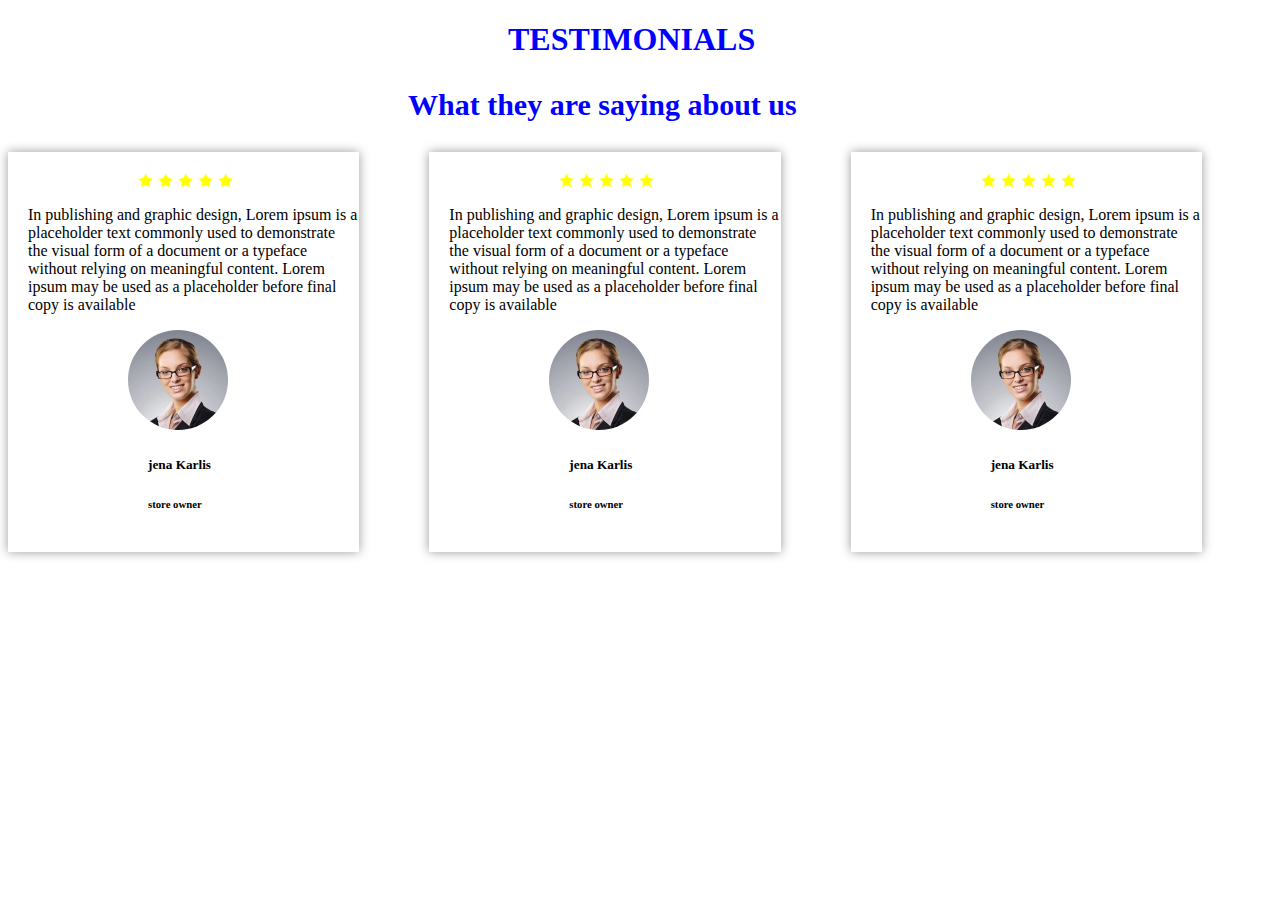
<file: index.html>
<!DOCTYPE html>
<html lang="en">
<head>
    <meta charset="UTF-8">
    <meta http-equiv="X-UA-Compatible" content="IE=edge">
    <meta name="viewport" content="width=device-width, initial-scale=1.0">
    <title>Document</title>
    <link rel="stylesheet" href="css/main.css">
    <link rel="stylesheet" href="css/icofont.min.css">
</head>
<body>
<section class="testimonials">
<section class="container">

<div class="testi">
<h1 class="test">TESTIMONIALS</h1>
<h3 class="what">What they are saying about us</h3>

<div class="post">
<div class="part1">
<div class="ico">
<i class="icofont-star"></i>
<i class="icofont-star"></i>
<i class="icofont-star"></i>
<i class="icofont-star"></i>
<i class="icofont-star"></i>

</div>
<p class="let">In publishing and graphic design, Lorem ipsum is a placeholder text commonly used to demonstrate <br>the visual form of a document or a typeface without relying on meaningful content. Lorem ipsum may be used as a placeholder before final copy is available</p>
<div class="image">
<img src="css/testimonials-3.jpg" class="jk" alt="female" height="100px" width="100px"></div>
<h5 class="top">jena Karlis</h5>
<h6 class="top1">store owner</h6>



</div>

<div class="part1">
<div class="ico">
<i class="icofont-star"></i>
<i class="icofont-star"></i>
<i class="icofont-star"></i>
<i class="icofont-star"></i>
<i class="icofont-star"></i>

</div>
<p class="let">In publishing and graphic design, Lorem ipsum is a placeholder text commonly used to demonstrate <br>the visual form of a document or a typeface without relying on meaningful content. Lorem ipsum may be used as a placeholder before final copy is available</p>
<div class="img">
<img src="css/testimonials-3.jpg"class="jk" alt="female" height="100px" width="100px"></div>
<h5 class="top">jena Karlis</h5>
<h6 class="top1">store owner</h6>



</div>
<div class="part1">
<div class="ico">
<i class="icofont-star"></i>
<i class="icofont-star"></i>
<i class="icofont-star"></i>
<i class="icofont-star"></i>
<i class="icofont-star"></i>

</div>
<p class="let">In publishing and graphic design, Lorem ipsum is a placeholder text commonly used to demonstrate <br>the visual form of a document or a typeface without relying on meaningful content. Lorem ipsum may be used as a placeholder before final copy is available</p>
<div class="img">
<img src="css/testimonials-3.jpg" class="jk" alt="female"height="100px" width="100px"></div>

<h5 class="top">jena Karlis</h5>
<h6 class="top1">store owner</h6>



</div>
<div class="but">

</div>
</div>

</div>











</section>






</section>
  
</body>
</html>
</file>
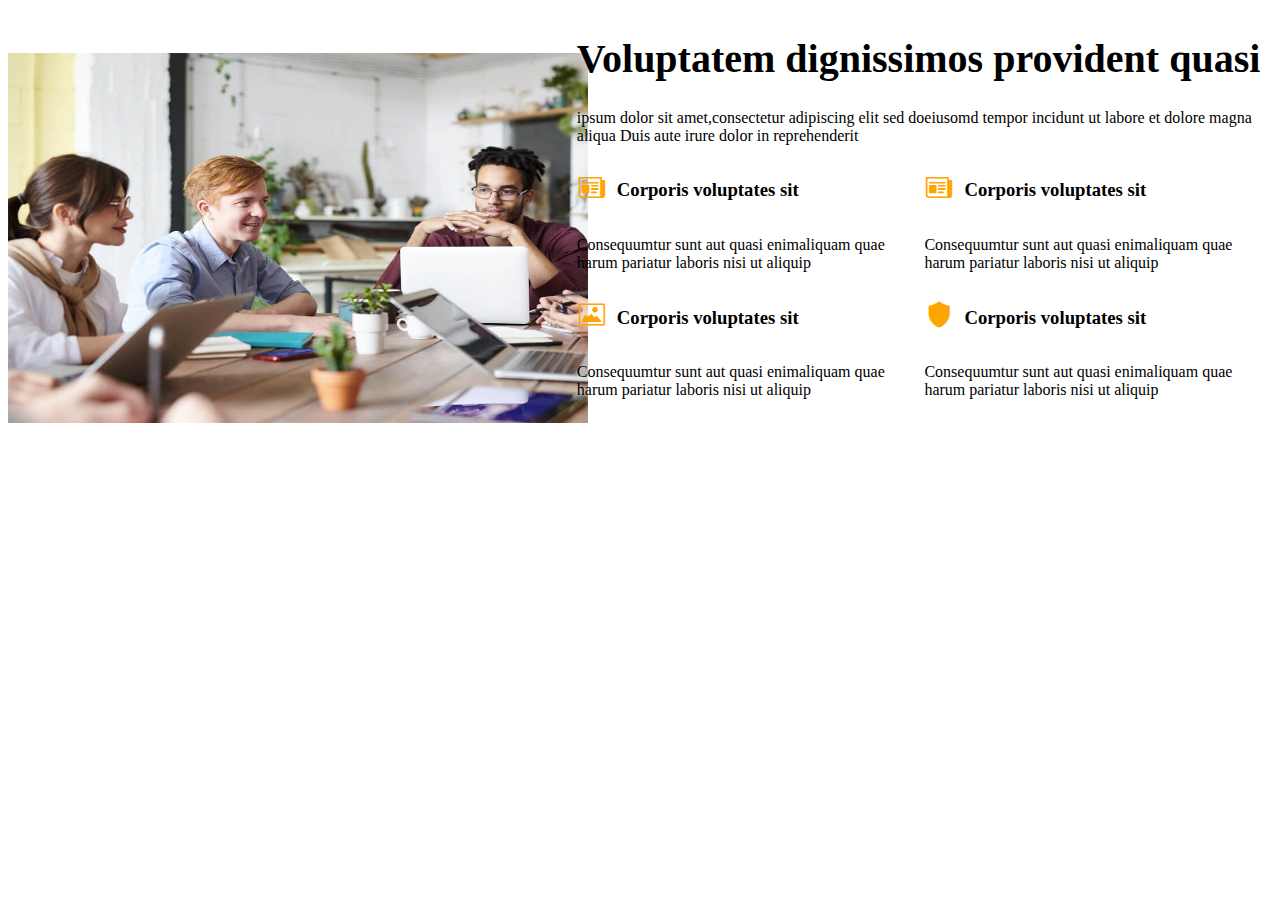
<file: task.html>
<!DOCTYPE html>
<html lang="en">
<head>
    <meta charset="UTF-8">
    <meta http-equiv="X-UA-Compatible" content="IE=edge">
    <meta name="viewport" content="width=device-width, initial-scale=1.0">
    <title>Document</title>
    <link rel="stylesheet" href="css1/main1.css">
	<link rel="stylesheet" href="css1/icofont.min.css">
</head>
<body>
    <section class="features">
	
	<section class="container">
	
	<div class="img-let">
	
	<div class="imag">
	<img src="css1/about.jpg" alt="group" height="370px" width="580px">
	
	</div>
	
	<div class="leter">
	
	<h1 style="font-size:40px">Voluptatem dignissimos provident quasi</h1>
	<p> ipsum dolor sit amet,consectetur adipiscing elit sed doeiusomd tempor incidunt ut labore et dolore magna aliqua Duis aute irure dolor in reprehenderit</p>
	
	<div class="para">
	<div class="parae">
	<div class="part1">
	<div class="ico-he">
	<div class="font">
	<i class="icofont-newspaper"></i></div>
	
	<div class="head">
	<h3>Corporis voluptates sit</h3></div>
	</div>
	<p>Consequumtur sunt aut quasi enimaliquam quae harum pariatur laboris nisi ut aliquip</p>
	</div>
	
	
	<div class="part2">
	<div class="ico-he">
	<div class="font">
	<i class="icofont-newspaper"></i></div>
	<div class="head">
	<h3>Corporis voluptates sit</h3></div>
	
	</div>
	<p>Consequumtur sunt aut quasi enimaliquam quae harum pariatur laboris nisi ut aliquip</p>
	</div>
	</div>
	
	
	<div class="par">
	<div class="part3">
	
	<div class="ico-he">
	
	<div class="font">
	<i class="icofont-image"></i></div>
	<div class="head">
	<h3>Corporis voluptates sit</h3>
	</div>
	</div>
	<p>Consequumtur sunt aut quasi enimaliquam quae harum pariatur laboris nisi ut aliquip</p>
	</div>
	
	
	<div class="part4">
	<div class="ico-he">
	<div class="font">
	<i class="icofont-shield"></i></div>
	<div class="head">
	<h3>Corporis voluptates sit</h3>
	</div>
	</div>
	<p>Consequumtur sunt aut quasi enimaliquam quae harum pariatur laboris nisi ut aliquip</p>
	</div>
	
	</div>
	
	</div>
	</div>
	
	
	
	
	
	
	
	</div>
	
	</section>
	
	</section>
</body>
</html>
</file>
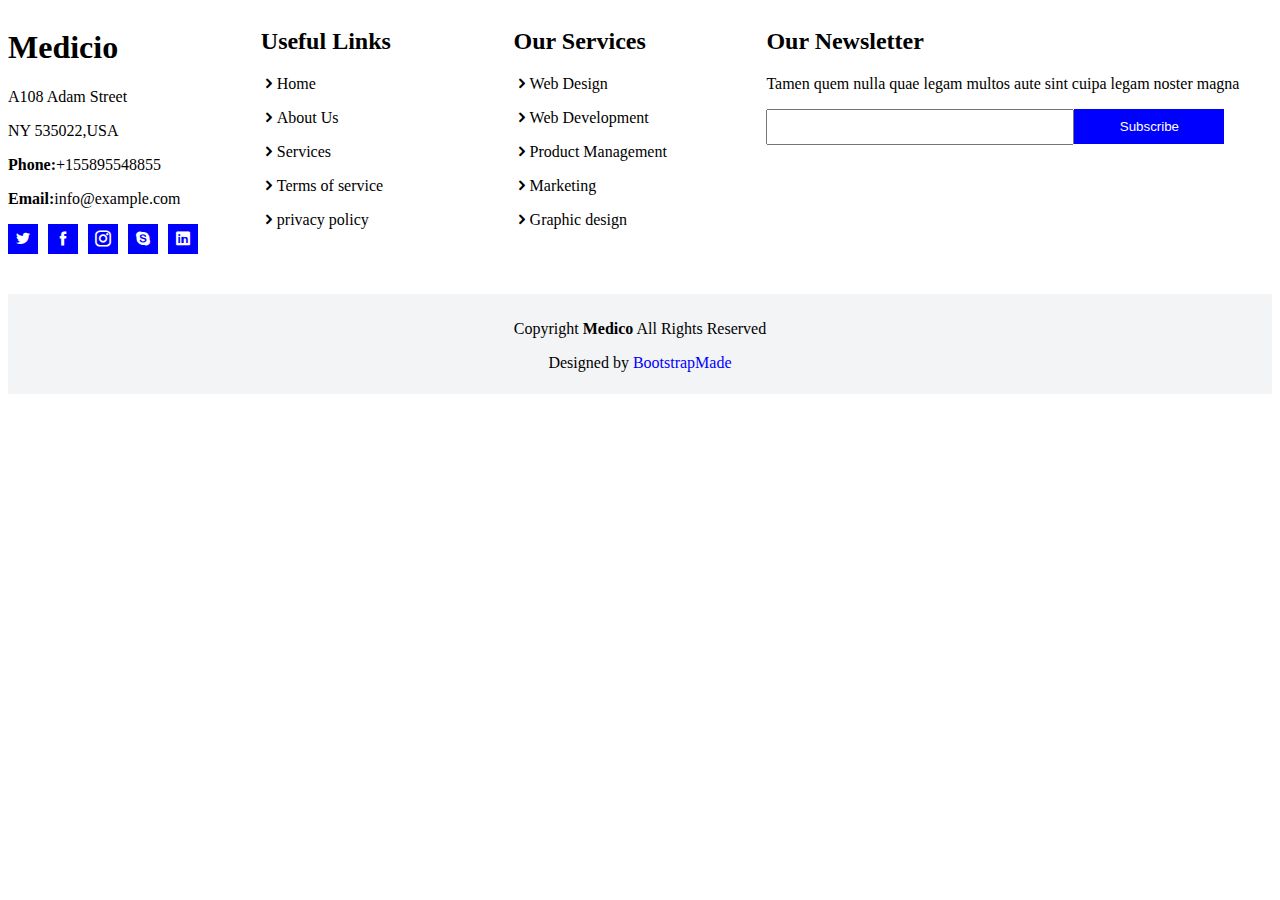
<file: task2.html>
<!DOCTYPE html>
<html lang="en">
<head>
    <meta charset="UTF-8">
    <meta http-equiv="X-UA-Compatible" content="IE=edge">
    <meta name="viewport" content="width=device-width, initial-scale=1.0">
    <title>Document</title>
    <link rel="stylesheet" href="css2/main2.css">
	<link rel="stylesheet" href="css2/icofont.min.css">
</head>
<body>
<section class="footer">
<section class="container">
<div class="all">
<div class="part1">
<h1>Medicio</h1>
<p>A108 Adam Street</p>
<p>NY 535022,USA</p>
<p><b>Phone:</b>+155895548855</p>
<p><b>Email:</b>info@example.com</p>


<div class="icon">
<a href="#"><i class="icofont-twitter"></i></a>
<a href="#"><i class="icofont-facebook"></i></a>
<a href="#"><i class="icofont-instagram"></i></a>
<a href="#"><i class="icofont-skype"></i></a>
<a href="#"><i class="icofont-linkedin"></i></a>
</div>

</div>

<div class="part2">
<h2>Useful Links</h2>
<p><i class="icofont-rounded-right"></i>Home</p>
<p><i class="icofont-rounded-right"></i>About Us</p>
<p><i class="icofont-rounded-right"></i>Services</p>
<p><i class="icofont-rounded-right"></i>Terms of service</p>
<p><i class="icofont-rounded-right"></i>privacy policy</p>
</div>

<div class="part2">
<h2>Our Services</h2>
<p><i class="icofont-rounded-right"></i>Web Design</p>
<p><i class="icofont-rounded-right"></i>Web Development</p>
<p><i class="icofont-rounded-right"></i>Product Management</p>
<p><i class="icofont-rounded-right"></i>Marketing</p>
<p><i class="icofont-rounded-right"></i>Graphic design</p>
</div>


<div class="part3">
<h2>Our Newsletter</h2>
<p>Tamen quem nulla quae legam multos aute sint cuipa legam noster magna</p>
<div class="box">
<input class="text"></input>
<button class="but">Subscribe</button>

</div>

</div>

</div>
<div class="last">
<div class="last1">
<p>Copyright <b>Medico</b> All Rights Reserved</p>
<P>Designed by <span class="co">BootstrapMade</span></p>


</div>
</div>
</section>

</section>
    
</body>
</html>
</file>
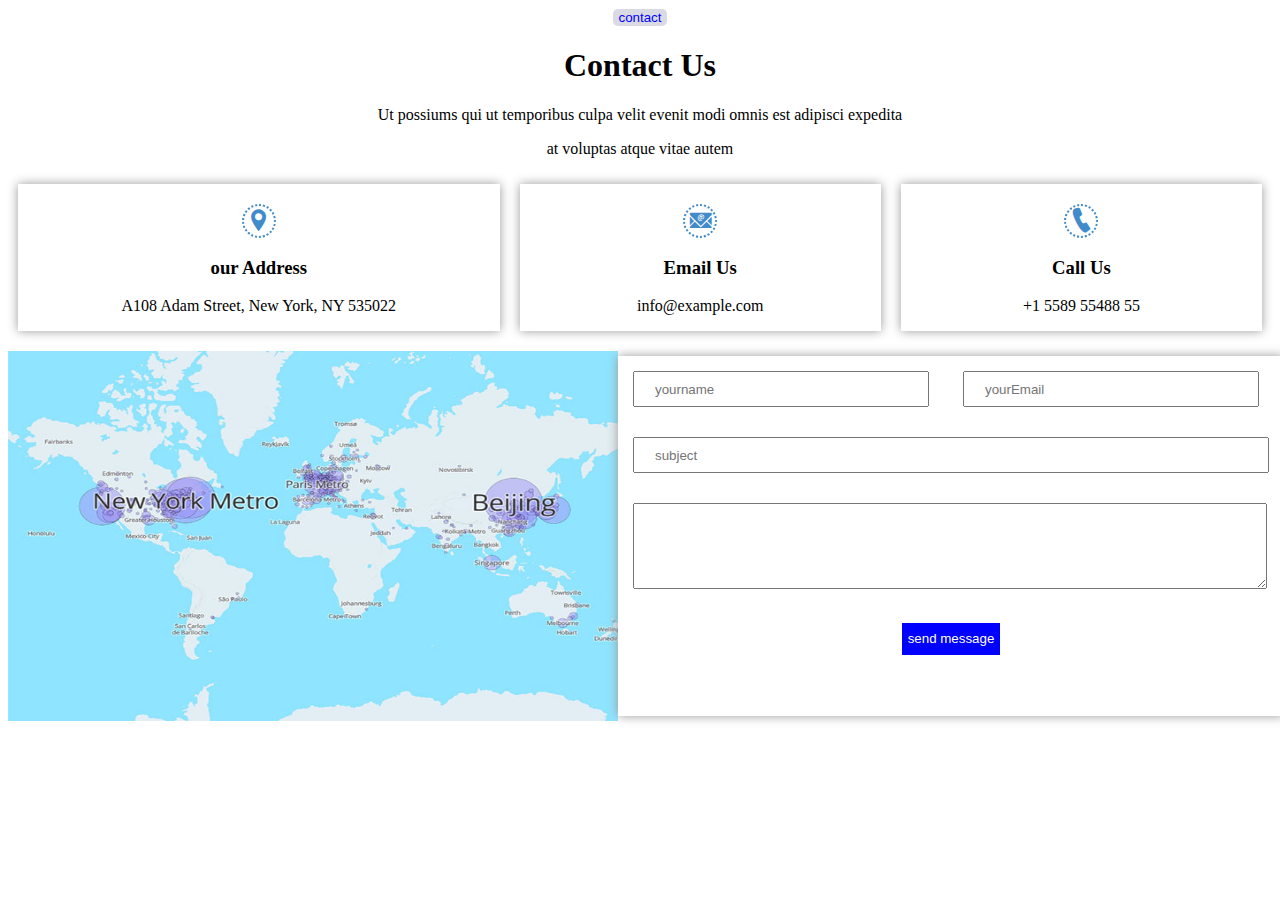
<file: task3.html>
<!DOCTYPE html>
<html lang="en">
<head>
    <meta charset="UTF-8">
    <meta http-equiv="X-UA-Compatible" content="IE=edge">
    <meta name="viewport" content="width=device-width, initial-scale=1.0">
    <title>Document</title>
    <link rel="stylesheet" href="css3/main3.css">
	<link rel="stylesheet" href="css3/icofont.min.css">
</head>
<body>
    <section class="contact">
	<section class="container">
	<div class="hole">
	<div class="first">
	<button class="bute">contact</button>
	<h1>Contact Us</h1>
	<p>Ut possiums qui ut temporibus culpa velit evenit modi omnis est adipisci expedita</p>
	<p>at voluptas atque vitae autem</p>
	</div>
	
	<div class="contact-box">
                <div class="box1">
                    <div class="ico-box">
                        <i class="icofont-location-pin"></i>
                    </div>
                    <h3 class="ico1">our Address</h3>
                    <p class="icop">A108 Adam Street, New York, NY 535022</p>
                </div>
                <div class="box2">
                    <div class="ico-box">
                        <i class="icofont-email"></i>
                    </div>
                    <h3 class="ico1">Email Us</h3>
                    <p class="icop">info@example.com</p>
                
                </div>
                <div class="box3">
                    <div class="ico-box">
                        <i class="icofont-ui-call"></i>
                    </div>
                    <h3 class="ico1">Call Us</h3>
                    <p class="icop">+1 5589 55488 55</p>
                   

                </div>

            </div>
		<div class="imgg">
		<div class="image">
		<img src="css3/map-img.jpg" alt="maps" height="370px" width="610px">
		</div>
			<form>
			<div class="user-forms">
			<div class=form1>
			<input type="text" name="yourname" placeholder="yourname"class="forma" > </input>
			<input type="text" name="yourEmail" placeholder="yourEmail"class="forma"> </input>
			</div>
			<div class=form2>
			<input type="text" name="subject" placeholder="subject"class="forme" > </input>
			</div>
			<div class=form3>
			<textarea name="message" rows="4" placeholder="message"class="form-in" > </textarea>
			</div>
			
			<div class=form4>
			<button type="submit" class="but">send message</button>
			</div>
			</div>                                                                                                                                                                                                                                                                                                                                                                                                                                                                                                                                                                                                                                                                                                                                                                                                                                                                                                                                                                                                                                                                                                                                              
			</form>
		</div>
		
		</div>	
			
			
			
			


	</section>
	</section>
</body>
</html>
</file>
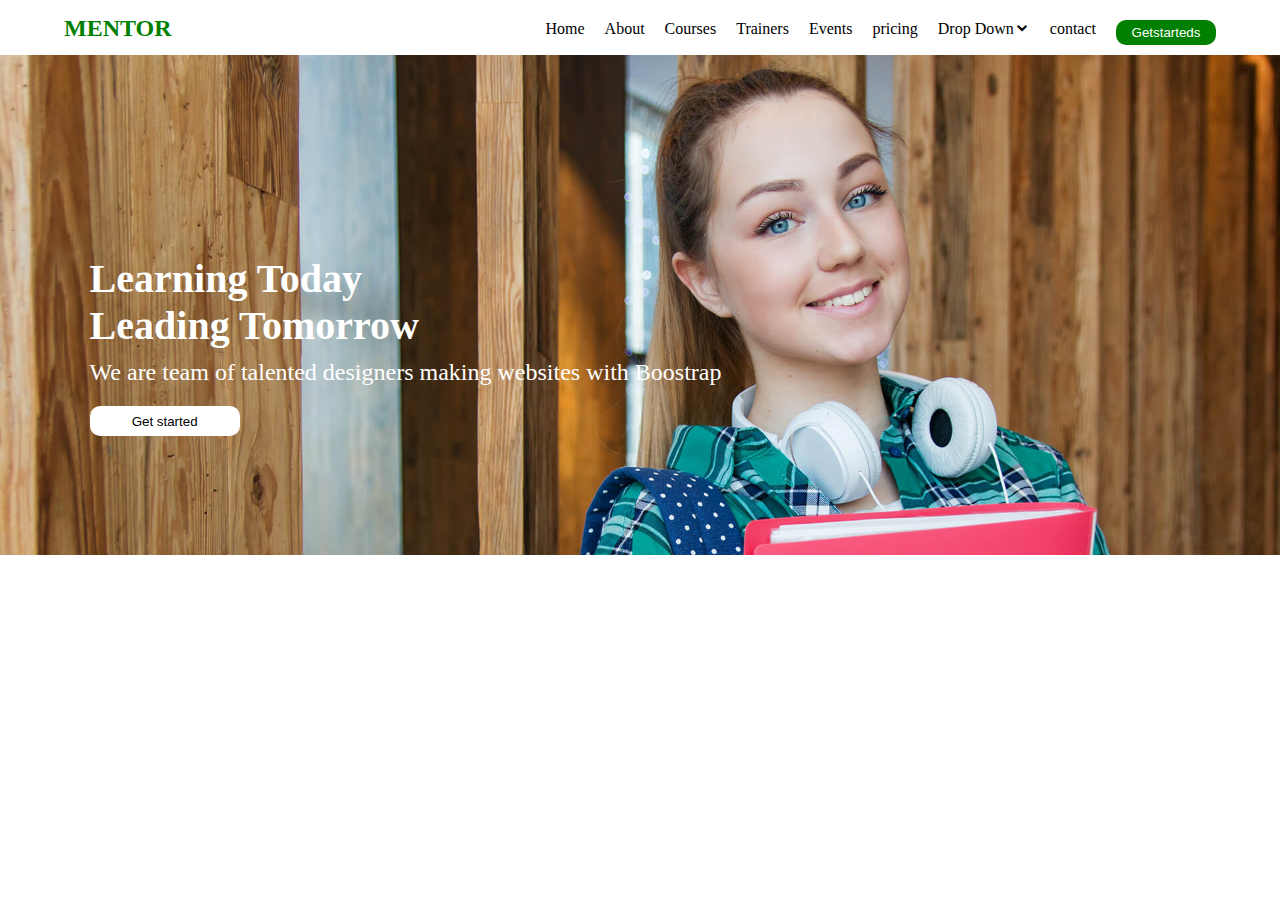
<file: task4.html>
<!DOCTYPE html>
<html lang="en">
<head>
    <meta charset="UTF-8">
    <meta http-equiv="X-UA-Compatible" content="IE=edge">
    <meta name="viewport" content="width=device-width, initial-scale=1.0">
    <title>Document</title>
    <link rel="stylesheet" href="css4/main4.css">
	<link rel="stylesheet" href="css4/icofont.min.css">
</head>
<body>
    <section class="banner">
	<section class="container">
	<div class="navigation">
	<div class="logo">
	<h2 class="men">MENTOR<h2>
	</div>
	<div class="nav">
	<li class="li">Home</li>
	<li class="li">About</li>
	<li class="li">Courses</li>
	<li class="li">Trainers</li>
	<li class="li">Events</li>
	<li class="li">pricing</li>
	<li class="li">Drop Down<i class="icofont-rounded-down"></i></li>
	<li class="li">contact</li>
	<button class="get">Getstarteds</button>
	</div>
	
	</div>
	</section>
	<div class="image">
	<div class="pic">
	
	</div>
	<section class="container">
	<div class="words">
	<h1 class="wei">Learning Today</h1>
	<h1 class="wei">Leading Tomorrow</h1>
	<p class="pse">We are team of talented designers making websites with Boostrap</p>
	<button class="but1">Get started</button>
	</div>
	
	</div>
	</section>
	</section>
</body>
</html>
</file>
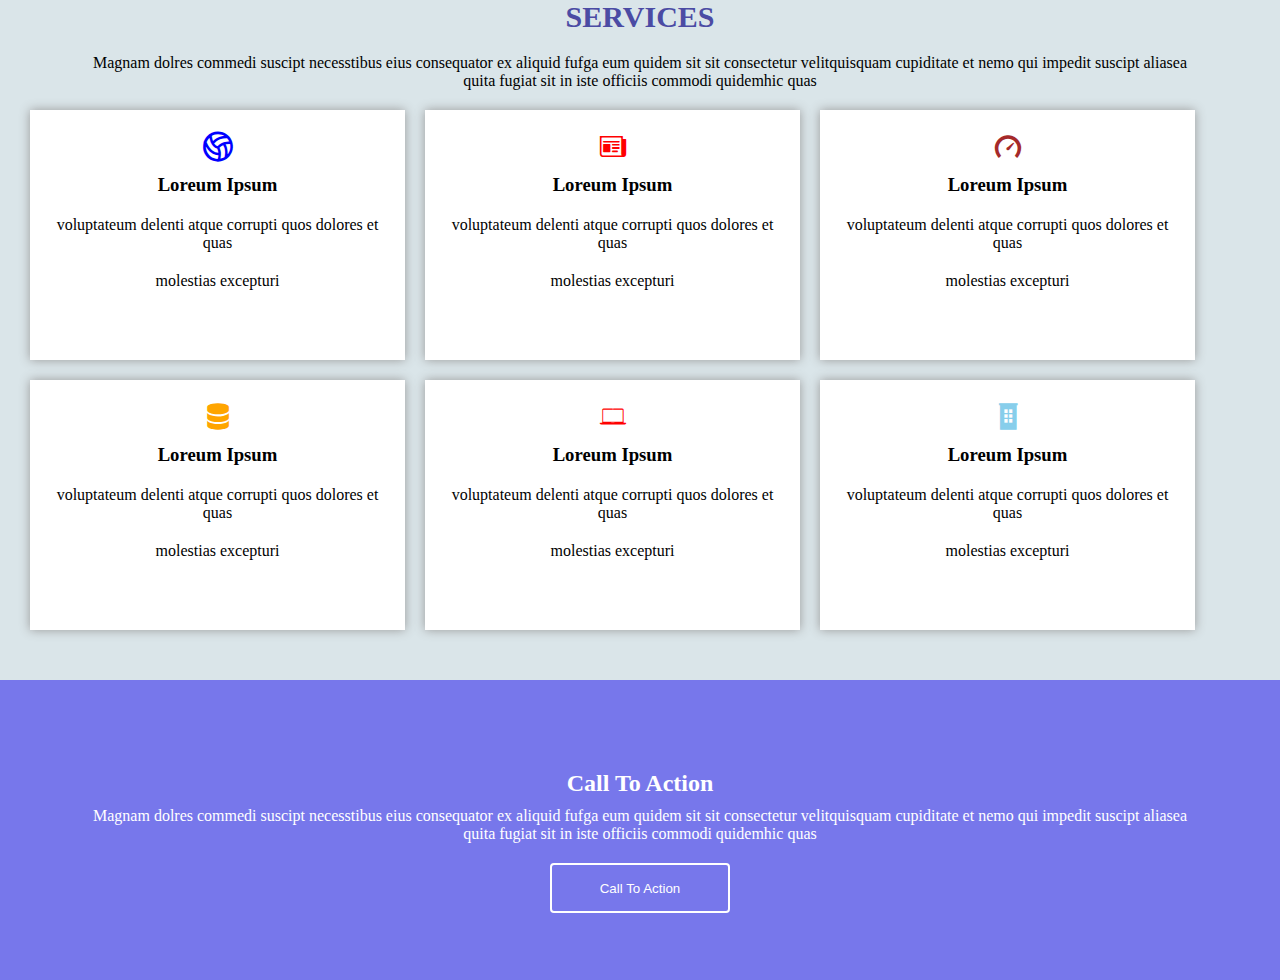
<file: task5.html>
<!DOCTYPE html>
<html lang="en">
<head>
    <meta charset="UTF-8">
    <meta http-equiv="X-UA-Compatible" content="IE=edge">
    <meta name="viewport" content="width=device-width, initial-scale=1.0">
    <title>Document</title>
    <link rel="stylesheet" href="css5/main5.css">
    <link rel="stylesheet" href="css5/icofont.min.css">
</head>
<body>
   <section class="service">
   <section class="container">
   <div class="head">
   <h1 class="ser">SERVICES</h1>
   <p>Magnam dolres commedi suscipt necesstibus eius consequator ex aliquid fufga eum quidem sit sit consectetur velitquisquam  cupiditate et nemo qui impedit suscipt aliasea</P>
   <P>quita fugiat sit in iste officiis commodi quidemhic quas</P>
   
   </div>
   <div class="boxes">
      <div class="box">
   <div class="ico1"><i class="icofont-volleyball"></i></div>
   <h3 class="part">Loreum Ipsum</h3>
   <P class="para">voluptateum delenti atque corrupti quos dolores et quas</p>
   <P class="para1">molestias excepturi</p>
   </div>
   
    <div class="box">
   <div class="ico2"><i class="icofont-newspaper"></i></div>
   <h3 class="part">Loreum Ipsum</h3>
   <P class="para">voluptateum delenti atque corrupti quos dolores et quas</p>
   <P class="para1">molestias excepturi</p>
   </div>
   
    <div class="box">
   <div class="ico3"><i class="icofont-speed-meter"></i></div>
   <h3 class="part">Loreum Ipsum</h3>
   <P class="para">voluptateum delenti atque corrupti quos dolores et quas</p>
   <P class="para1">molestias excepturi</p>
   </div>
   
    <div class="box">
   <div class="ico4"><i class="icofont-database"></i></div>
   <h3 class="part">Loreum Ipsum</h3>
   <P class="para">voluptateum delenti atque corrupti quos dolores et quas</p>
   <P class="para1">molestias excepturi</p>
   </div>
   
    <div class="box">
   <div class="ico5"><i class="icofont-laptop"></i></i></div>
   <h3 class="part">Loreum Ipsum</h3>
   <P class="para">voluptateum delenti atque corrupti quos dolores et quas</p>
   <P class="para1">molestias excepturi</p>
   </div>
   
       <div class="box">
   <div class="ico6"><i class="icofont-building"></i></div>
   <h3 class="part">Loreum Ipsum</h3>
   <P class="para">voluptateum delenti atque corrupti quos dolores et quas</p>
   <P class="para1">molestias excepturi</p>
   </div> 
   
   </div>
   <div class="footer">
   <h2>Call To Action</h2>
    <p class="one">Magnam dolres commedi suscipt necesstibus eius consequator ex aliquid fufga eum quidem sit sit consectetur velitquisquam  cupiditate et nemo qui impedit suscipt aliasea</P>
   <P class="two">quita fugiat sit in iste officiis commodi quidemhic quas</P>
   <button class="but">Call To Action</button>
   </div>
   
   
   
   </section>
   
   </section> 
</body>
</html>
</file>
<file: css/main.css>
.container{
	height:400px;
	width:100%;
	
	
}
.testimonials{
	width:100%;
}
.test{
margin-left:500px;
color:blue;
}
.what{
margin-left:400px;
color:blue;
font-size:30px;
}
.part1{
width:33.33%;
height:400px;
margin-right:70px;
box-shadow:0 0 10px #999 ;
}
.let{
	margin-left:20px;
}
.ico{
	color:yellow;
	margin-left:130px;
	margin-top:20px;
	
}
		
.jk{

	border-radius:50px;
	margin-left:120px;

}
.top{
margin-left: 140px;
}
.top1{
margin-left: 140px;
}
.post{
	display:flex;
	
}
</file>
<file: css1/main1.css>
.container{
	width:100%;
	
}
.features{
	width:100%;
	
}
.img-let{
	display:flex;

	
}
.imag{
	width:45%;
	height:500px;
	margin-top:45px;
	
}
.leter{
	width:55%;
	height:500px;
	margin-bottom:30px;
	
}
.parae{
	display:flex;
}
.par{
display:flex;	
}
.ico-he{
	display:flex;
}
.font{
	color:orange;
	margin-right:10px;
	font-size:30px;
	margin-top:10px;
}
</file>
<file: css2/main2.css>
.container{
	width:100%;
	height:auto;
	
}
.all{
	display:flex;
	
}
.part1{
	width:20%;
}


.icon {
	display:flex;
}
.icon a{
	box-sizing:border-box;
	background-color:blue;
	height:30px;
	width:30px;
	margin-right:10px;
	line-height:30px;
	text-align:center;
	text-decoration:none;
	color:white;
}
.part2{
	width:20%;
}
.part3{
	width:40%;
}
.box{
	display:flex;
}
.but{
	background-color:blue;
	color:white;
	border:none;
	height:35px;
	width:150px;

	
}
.text{
	height:30px;
	width:300px;
}
.last1{
	text-align:center;
	padding-top:10px;
	margin-top:40px;
	
}
.last{
	background-color:#939fa31c;
	height:100px;
}
.co{
	color:blue;
}
</file>
<file: css3/main3.css>
.container{
	width:100%;
	height:auto;
	
}
.first{
	text-align:center;
}
.bute{
	color:blue;
	background-color:#dadae5;
	border:none;
	border-radius:5px;
}
.contact-box{
	display:flex;
}
.box1{
	width:40%;
box-shadow:0 0 10px#999;
	margin:10px;
	
}
.box2{
	width:30%;
	box-shadow:0 0 10px#999;
	margin:10px;
}
.box3{
	width:30%;
	
	margin:10px;
	box-shadow:0 0 10px#999;
}


.ico-box {
    color: #428BCA;
    display: flex;
    justify-content: center;
    align-items: center;
  font-size: 25px;
  background-color: white;
  border-radius:100%;
  border: 2px dotted #428BCA;
  text-align: center;
  margin: 0 auto;
  height: 30px;
  width: 30px;
  margin-top:20px;
    
}

.ico1{
text-align:center;
}	

.icop{
text-align:center;		
}
.imgg{
	display:flex;
}
.image{
	width:50%;
	margin-top:10px;
}

.user-forms{
		box-shadow:0 0 10px#999;
		height:360px;
		margin-top:15px;
		
		
}
.forma{
	height:30px;
	width:270px;
	margin:15px;
	padding-left:20px;
}
.forme{
height:30px;
	width:610px;
margin-top:10px;
margin:15px;
padding-left:20px;	
}
.form-in{
height:80px;
	width:610px;
margin-top:20px;
margin:15px;
padding-left:20px;	
}
.form4{
	text-align:center;
	margin-top:10px;
	margin:15px;
	
}
.but{
	line-height:30px;
	background-color:blue;
	border:none;
	color:white;
	
}
</file>
<file: css4/main4.css>
*{
	margin:0;
	padding:0;
	
}
.container{
	width:90%;
	margin:auto;
}

.navigation{
	display:flex;
	justify-content:space-between;

}
.logo{
	margin-top:15px;
	color:green;
}
.men{
	color:green;
	
}

.nav{
	display:flex;
	list-style-type:none;
	margin-top:20px;
	
}
.lis{
	margin-left:20px;
	color:green;
}
.li{
	margin-left:20px;
}
.get{
	margin-left:20px;
	height:25px;
	width:100px;
	margin-bottom:10px;
	border-radius:10px;
	background-color:green;
	border:none;
	color:white;

}
.image{
position:relative;
	
}
.pic{
	height:500px;
	background-image:url(../css4/hero-bg.jpg);
	background-size:cover;
	
}

.words{
	position: absolute;
	top:40%;
	color:white;
	left:7%;
}
.wei{
	font-size:40px;
}
.pse{
	font-size:24px;
	margin-top:10px;

}
.but1{
	border:solid 2px white;
	height:30px;
	border-radius:10px;
margin-top:20px;
background-color:white;
width:150px;
}
</file>
<file: css5/main5.css>
*{
	margin:0;
	padding:0;
	box-sizing:border-box;
	
}
.container{
	width:100%;
	background-color:#dae5e9;
	
}
.ser{
	margin-bottom:20px;
	font-size:30px;
	color:#4b4ba4;
}
.head{
	text-align:center;
}
.boxes{
	display:flex;
	flex-wrap:wrap;
	margin-left:30px;
}
.box{
	text-align:center;
	width:30%;
	box-shadow:0 0 10px#999;
	height:250px;
	margin-right:20px;
	margin-top:20px;
	background-color:white;
}
.para1{
padding:10px;
}
.para{
padding:10px;	
}
.part{
padding:10px;	
}
.ico1{
	padding-top:20px;
	color:blue;
	font-size:30px;
	
}
.ico2{
	padding-top:20px;
	color:red;
	font-size:30px;
	
}
.ico3{
	padding-top:20px;
	color:brown;
	font-size:30px;
	
}
.ico4{
	padding-top:20px;
	color:orange;
	font-size:30px;
	
}
.ico5{
	padding-top:20px;
	color:red;
	font-size:30px;
	
}
.ico6{
	padding-top:20px;
	color:skyblue;
	font-size:30px;
	
}
.footer{
	height:300px;
	text-align:center;
	padding-top:90px;
	color:white;
	background-color:#7777eb;
	margin-top:50px;
	
}
.but{
	
	margin-top:20px;
	height:50px;
	width:180px;
	background-color:#7777eb;
	color:white;
	border:solid 2px white;
	border-radius:4px;
	
}
.one{
	margin-top:10px;
}
</file>
